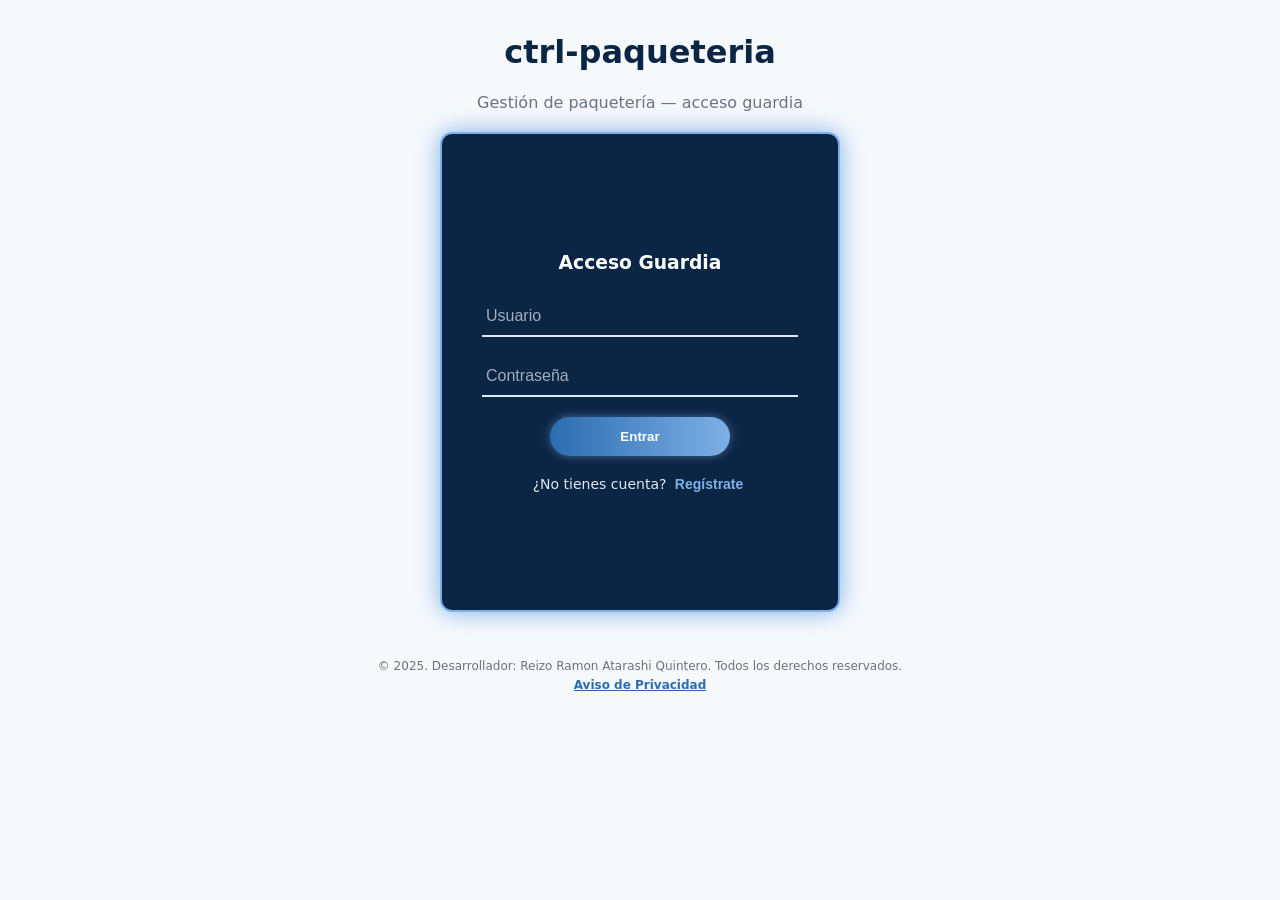
<file: index.html>
<!doctype html>
<html lang="es">
<head>
  <meta charset="utf-8" />
  <meta name="viewport" content="width=device-width,initial-scale=1" />
  <title>ctrl-paqueteria — Login</title>
  <link rel="stylesheet" href="styles.css">
</head>
<body class="page-login">
  <main class="container">
    <header class="brand">
      <h1>ctrl-paqueteria</h1>
      <p class="subtitle">Gestión de paquetería — acceso guardia</p>
    </header>

    <!-- Wrapper para la animación -->
    <div class="wrapper">
      
      <!-- Formulario de Login -->
      <section class="form-box login">
        <form id="loginForm" autocomplete="on">
          <h3>Acceso Guardia</h3>
          <label class="field">
            <span class="sr-only">Usuario</span>
            <input id="loginUsuario" name="usuario" required placeholder="Usuario" />
          </label>

          <label class="field">
            <span class="sr-only">Contraseña</span>
            <input id="loginPass" name="password" type="password" required placeholder="Contraseña" />
          </label>

          <div class="row">
            <button type="submit" class="btn primary">Entrar</button>
          </div>

          <div class="login-register-link">
            <p>¿No tienes cuenta? 
              <button type="button" id="showRegister" class="btn-link">Regístrate</button>
            </p>
          </div>
        </form>
      </section>

      <!-- Formulario de Registro -->
      <section class="form-box register">
        <form id="registerForm">
          <h3>Registro Guardia</h3>
          
          <!-- --- INICIO CAMPO FOTO GUARDIA --- -->
          <label class="file-btn field">
            <input id="regFoto" accept="image/*" type="file" capture="user" />
            <button id="regFotoBtn" type="button" class="btn ghost full">📸 Tomar Foto de Perfil (Obligatorio)</button>
          </label>
          <div id="regFotoPreview" class="preview" style="text-align: center; margin-bottom: 15px;">
            <!-- La vista previa de la foto de perfil aparecerá aquí -->
          </div>
          <!-- --- FIN CAMPO FOTO GUARDIA --- -->
          
          <label class="field">
            <span class="sr-only">Nombre completo</span>
            <input id="regNombre" required placeholder="Nombre completo" />
          </label>

          <label class="field">
            <span class="sr-only">Contraseña</span>
            <input id="regPass" type="password" required placeholder="Contraseña" />
          </label>

          <label class="field">
            <span class="sr-only">Confirma contraseña</span>
            <input id="regPass2" type="password" required placeholder="Confirma contraseña" />
          </label>

          <label class="field">
            <span class="sr-only">Código de Administrador (Opcional)</span>
            <input id="regCodigo" type="password" placeholder="Código de Administrador (Opcional)" />
          </label>


          <div class="row">
            <button type="submit" class="btn primary">Crear cuenta</button>
          </div>

          <div class="login-register-link">
            <p>¿Ya tienes cuenta? 
              <button type="button" id="showLogin" class="btn-link">Acceder</button>
            </p>
          </div>
        </form>
      </section>

    </div> <!-- Fin .wrapper -->

    <!-- Modal de Aviso de Privacidad -->
    <div id="privacyModal" class="modal modal-scrollable hidden">
      <div class="modal-content">
        <button id="closePrivacyBtn" class="btn ghost" style="float:right; padding: 4px 8px; font-size: 16px;">X</button>
        <h3>Aviso de Privacidad</h3>
        <div id="privacyContent" style="font-size: 14px; line-height: 1.6; text-align: left; max-height: 60vh; overflow-y: auto; padding-right: 10px;">
          
          <p><strong>Identidad y Domicilio del Responsable</strong><br>
          La aplicación "ctrl-paqueteria" (en adelante "la Aplicación") es una herramienta desarrollada por Reizo Ramon Atarashi Quintero (en adelante "el Desarrollador"). El responsable del tratamiento de los datos personales recabados a través de esta Aplicación es la Administración del condominio o la Empresa de Seguridad (en adelante "el Responsable") que contrata o implementa el uso de esta herramienta para sus operaciones diarias.</p>

          <p><strong>Datos Personales Recabados</strong><br>
          La Aplicación recopila y almacena localmente en el dispositivo (mediante IndexedDB) los siguientes datos:</p>
          <ul>
            <li><strong>Del Personal de Guardia:</strong> Nombre completo, usuario, contraseña (cifrada), rol (guardia o admin) y fotografía de perfil.</li>
            <li><strong>De Residentes y Paquetes:</strong> Domicilio (calle, número, etc.), nombre del residente(s), número de teléfono, nombre del destinatario, número de guía, nombre de la paquetería y comentarios sobre el paquete.</li>
            <li><strong>Datos Personales Sensibles (Prueba de Entrega):</strong> Fotografías de los paquetes, fotografías de la identificación oficial de quien recibe y la firma digital de quien recibe.</li>
          </ul>

          <p><strong>Finalidad del Tratamiento de Datos</strong><br>
          Los datos personales recabados serán utilizados para las siguientes finalidades primarias:</p>
          <ul>
            <li>Controlar el acceso del personal de seguridad a la Aplicación.</li>
            <li>Registrar la recepción de paquetería en las instalaciones.</li>
            <li>Registrar y verificar fehacientemente la entrega de paquetería al residente o persona autorizada, utilizando la firma y la foto de ID como prueba de entrega.</li>
            <li>Mantener un historial de todos los movimientos de paquetería para fines de consulta, auditoría y aclaraciones, incluyendo la trazabilidad de qué guardia recibió y entregó cada paquete.</li>
            <li>Permitir a usuarios con rol de "Administrador" gestionar la base de datos (eliminar registros) y descargar reportes.</li>
          </ul>
          <p>Como finalidad secundaria, el número de teléfono del residente podrá ser utilizado para enviar notificaciones vía WhatsApp (u otras apps mediante la Web Share API) sobre la llegada o entrega de sus paquetes.</p>

          <p><strong>Almacenamiento y Transferencia de Datos</strong><br>
          Se le informa que todos los datos personales y sensibles mencionados son almacenados de forma local en la base de datos (IndexedDB) del dispositivo (teléfono móvil o tableta) utilizado por el personal de guardia. <strong>Los datos no se transfieren a ningún servidor externo, nube o tercero por parte de la Aplicación.</strong> El "Responsable" (Administración) es el único custodio de la información contenida en el dispositivo. El uso de la función de notificación por WhatsApp implica una interacción con dicho servicio externo bajo los términos y condiciones de WhatsApp (Meta, Inc.).</sP>

          <p><strong>Derechos ARCO</strong><br>
          Usted o su representante legal podrán ejercer cualquiera de los derechos de Acceso, Rectificación, Cancelación u Oposición (en lo sucesivo "Derechos ARCO"), así como revocar su consentimiento para el tratamiento de sus datos personales, comunicándose directamente con el "Responsable" (la Administración del condominio o Empresa de Seguridad), quien gestiona el dispositivo y los datos contenidos en él.</p>

          <p><strong>Cambios al Aviso de Privacidad</strong><br>
          Cualquier modificación a este Aviso de Privacidad será notificada por el "Responsable" (Administración) a través de los medios de comunicación habituales del condominio o empresa.</p>
          <p>Última actualización: 30 de octubre de 2025.</p>
        </div>
      </div>
    </div> <!-- Fin #privacyModal -->


    <!-- Footer Actualizado -->
    <footer class="foot-legal muted">
      © 2025. Desarrollador: Reizo Ramon Atarashi Quintero. Todos los derechos reservados.
      <br>
      <a href="#" id="openPrivacyLink" class="btn-link">Aviso de Privacidad</a>
    </footer>
    
  </main>

  <script src="sql-lite.js"></script>
  <script src="app.js"></script>
</body>
</html>
</file>
<file: styles.css>
/* styles.css final */
:root{
  --navy:#0b2545;
  --blue-700:#113a66;
  --blue-500:#2b6cb0;
  --blue-300:#7fb0e7;
  --accent-red:#d9534f;
  
  /* --- INICIO NUEVA PALETA LOGIN --- */
  --login-bg: #0b2545; /* Azul marino oscuro para fondo */
  --login-panel-bg: #113a66; /* Azul más claro para panel info */
  --login-accent: #7fb0e7; /* Acento celeste para bordes y brillos */
  --login-text: #ffffff; /* Texto blanco */
  --login-muted: #e2e8f0; /* Texto/bordes atenuados */
  /* --- FIN NUEVA PALETA LOGIN --- */

  --rojo-fondo: #fef2f2;
  --rojo-borde: #b91c1c;
  --rojo-texto: #991b1b;
  --verde-fondo: #f0fdf4;
  --verde-borde: #15803d;
  --verde-texto: #14532d;
  
  --pink:#ffb6c1;
  --surface:#f6f9fc;
  --muted:#6b7280;
  --card-radius:12px;
  --gap:12px;
  font-family:system-ui,-apple-system,Segoe UI,Roboto,Arial;
}

*{box-sizing:border-box}
html{
  min-height: 100%; 
}
body{
  margin:0;
  background:linear-gradient(180deg,var(--surface),#fff);
  color:#05203b;
  -webkit-font-smoothing:antialiased;
  -moz-osx-font-smoothing:grayscale;
  padding-bottom:84px; /* space for bottom nav */
  min-height: 100vh; 
}
/* Asegurar que el body de login no tenga padding extra abajo si no es necesario */
.page-login {
  padding-bottom: 0;
}


/* --- ESTILO LOGIN CENTRADO --- */
.page-login .brand {
  text-align: center; /* Centrar texto del header */
  margin-bottom: 20px;
}
.page-login .brand h1 {
  color: var(--navy);
}
.page-login .brand .subtitle {
  color: var(--muted);
}
/* Ocultar span de field en login */
.sr-only {
  position: absolute;
  width: 1px;
  height: 1px;
  padding: 0;
  margin: -1px;
  overflow: hidden;
  clip: rect(0, 0, 0, 0);
  white-space: nowrap;
  border-width: 0;
}
/* --- FIN ESTILO LOGIN CENTRADO --- */


/* header */
.app-header{display:flex;justify-content:space-between;align-items:center;padding:12px 16px;background:linear-gradient(90deg,var(--navy),var(--blue-700));color:white}
.brand-mini h1{margin:0;font-size:18px}
.brand-mini .muted{font-size:13px;color:rgba(255,255,255,0.95)}

/* main container */
.container{max-width:920px;margin:0 auto;padding:12px}
.page-login .container {
  padding-bottom: 0; /* No necesita padding de container normal */
}

/* cards / screens */
.card{background:white;border-radius:var(--card-radius);padding:14px;box-shadow:0 6px 18px rgba(11,37,69,0.06);margin-bottom:var(--gap)}
/* .screen.hidden{display:none} -> Ya no se usa .hidden para pantallas */


/* --- INICIO ANIMACIÓN DESLIZAMIENTO SCREENS --- */
.app-main {
  overflow: hidden; /* Oculta las pantallas fuera de vista */
  /* Quitar padding lateral para que el wrapper ocupe todo */
  padding: 12px 0; 
}

.screens-wrapper {
  display: flex;
  width: 400%; /* --- CAMBIO: 100% por cada una de las 4 pantallas --- */
  transition: transform 0.4s ease-in-out;
}

.screen {
  width: 25%; /* --- CAMBIO: Cada pantalla ocupa 1/4 del wrapper --- */
  flex-shrink: 0;
  /* Añadir padding que quitamos del .app-main */
  padding-left: 12px;
  padding-right: 12px;
}

/* Controlar la posición del wrapper */
/* Mueve el wrapper 0%, 25%, 50% o 75% de su *propio* ancho */
.app-main.show-paqueteria .screens-wrapper {
  transform: translateX(0);
}
.app-main.show-directorio .screens-wrapper {
  transform: translateX(-25%);
}
.app-main.show-historial .screens-wrapper {
  transform: translateX(-50%);
}
.app-main.show-admin .screens-wrapper {
  transform: translateX(-75%);
}
/* --- FIN ANIMACIÓN DESLIZAMIENTO SCREENS --- */


.field{display:block;margin-bottom:10px}
.field span{display:block;font-size:13px;color:var(--muted);margin-bottom:6px}
input,textarea,select{
  width:100%;
  padding:10px 12px;
  border-radius:8px;
  border:1px solid #e2e8f0;
  font-size:15px;
  outline:none;
}
textarea{resize:vertical}
.row{
  display:flex;
  gap:8px;
  margin-top:8px;
  flex-wrap: wrap; /* Para que los botones se apilen si no caben */
}
.btn{
  padding:10px 12px;
  border-radius:10px;
  border:0;
  background:transparent;
  font-weight:600;
  cursor: pointer;
}
.btn.full{flex:1 1 100%;} /* Asegura que .full ocupe todo el ancho al apilarse */
.btn.primary{background:var(--blue-500);color:white}
.btn.ghost{border:1px solid rgba(5,32,59,0.06);background:#fff; box-shadow: 0 1px 2px rgba(0,0,0,0.05);}

/* --- INICIO NUEVOS BOTONES --- */
.btn.danger {
  background: var(--rojo-borde);
  color: white;
}
.btn.danger-ghost {
  background: var(--rojo-fondo);
  color: var(--rojo-texto);
  border: 1px solid var(--rojo-fondo);
  font-weight: 600;
}
.nav-btn-admin {
  color: var(--rojo-texto); /* Color distintivo para admin */
}
/* --- FIN NUEVOS BOTONES --- */


.muted{color:var(--muted);font-size:13px}

.btn:disabled {
  background: #f1f5f9; /* Color grisáceo */
  color: #94a3b8; /* Color de texto apagado */
  cursor: not-allowed;
  border-color: #e2e8f0;
}

/* suggestions */
.suggestions{position:relative;margin-top:6px}
.suggestions ul{list-style:none;padding:6px;margin:0;border-radius:8px;background:#fff;border:1px solid #e6eefb;max-height:160px;overflow:auto}
.suggestions li{padding:8px;border-bottom:1px dashed #f1f5f9;cursor:pointer}
.suggestions li:hover{background:#f1f8ff}

/* preview images */
.preview img{
  width:120px;
  height:120px;
  object-fit:cover;
  border-radius:8px;
  margin-top:8px;
  display:inline-block; /* Centrar con text-align */
}
/* --- INICIO VISTA PREVIA FOTO PERFIL --- */
#regFotoPreview img {
  border-radius: 50%; /* Foto de perfil circular */
  border: 3px solid var(--login-accent);
}
/* --- FIN VISTA PREVIA FOTO PERFIL --- */


/* thumbnails in historial */
.thumb{
  width: 80px; /* Más pequeño para la galería de tarjeta */
  height: 80px;
  object-fit:cover;
  border-radius:8px;
  cursor: pointer;
  border: 1px solid #e2e8f0;
  transition: transform 0.2s ease;
}
.thumb:hover {
  transform: scale(1.05);
}
.thumb-firma{
  background-color:#fff; 
  border: 1px solid #e2e8f0; /* Borde suave para ver el recuadro */
  object-fit: contain; /* Para que la firma no se corte */
  padding: 4px; /* Pequeño espacio interno */
}
.thumb-miniatura {
  width: 40px; /* Tamaño más pequeño para el modal */
  height: 40px;
  object-fit: cover;
  border-radius: 4px;
  cursor: pointer;
  border: 1px solid #e2e8f0; /* Un borde sutil */
}

/* modal viewer */
#imageViewer{position:fixed;inset:0;display:flex;align-items:center;justify-content:center;background:rgba(3,6,23,0.85);padding:16px;z-index:60}
.viewer-content{position:relative;max-width:920px;width:100%;display:flex;align-items:center;justify-content:center}
.viewer-content img{max-width:100%;max-height:85vh;border-radius:10px;box-shadow:0 8px 30px rgba(2,6,23,0.4)}
#imageViewer.hidden{display:none}

/* modal signature */
.modal{position:fixed;inset:0;display:flex;align-items:center;justify-content:center;background:rgba(3,6,23,0.35);padding:16px;z-index:50}
.modal .modal-content{background:white;padding:12px;border-radius:10px;max-width:420px;width:100%}
.modal.hidden{display:none}

.modal.modal-scrollable {
  align-items: flex-start;
  padding-top: 20px;
  padding-bottom: 20px;
}
.modal.modal-scrollable .modal-content {
  max-height: calc(100vh - 40px); /* Altura de la pantalla menos el padding */
  overflow-y: auto;
  /* Aumentar max-width para aviso de privacidad */
  max-width: 600px; 
}


#confirmEntregarMsg {
  margin-bottom: 16px;
  font-size: 15px;
  line-height: 1.5;
  color: #333;
}

/* --- ESTILOS MODAL VARIOS --- */
#domicilioVariosTxt {
  color: var(--navy);
  font-weight: 600;
  display: block;
  margin-bottom: 8px;
}
#listaPaquetesVarios {
  max-height: 150px;
  overflow-y: auto;
  border: 1px solid #e2e8f0;
  border-radius: 8px;
  padding: 8px;
  margin-top: 8px;
  margin-bottom: 8px;
}
#listaPaquetesVarios ul {
  list-style: none;
  padding: 0;
  margin: 0;
}
#listaPaquetesVarios li {
  font-size: 14px;
  padding: 8px 4px; 
  border-bottom: 1px dashed #f1f5f9;
  line-height: 1.4; 
}
#listaPaquetesVarios li:last-child {
  border-bottom: none;
}
#listaPaquetesVarios li .info-paquete {
  font-size: 12px;
  color: var(--muted); 
  margin-top: 2px;
}

/* signature canvas styling */
#firmaCanvas{display:block;border:2px dashed #cfe6ff;border-radius:8px;margin:10px auto 6px;touch-action:none;max-width:100%}

/* bottom nav */
.bottom-nav{position:fixed;left:0;right:0;bottom:0;height:64px;background:white;border-top:1px solid #e6eefb;display:flex;justify-content:space-around;align-items:center;z-index:70}
.nav-btn{background:transparent;border:0;padding:8px 12px;font-weight:700}
.nav-btn.active{color:var(--blue-700)}

/* table */
.table{max-height:420px;overflow:auto;margin-top:8px}
.table .row{display:flex;align-items:center;justify-content:space-between;padding:8px;border-bottom:1px solid #f1f5f9;font-size:14px;
  border-left: 4px solid transparent; /* Borde base */
  transition: background-color 0.3s ease;
  flex-wrap: wrap; /* Para que las miniaturas se apilen si no caben */
}
.table .info{flex:1; min-width: 150px;} /* Asegura un ancho mínimo para la info */

/* INICIO MODIFICACIÓN: Estilo para tel en tabla directorio */
.table .info .telefono {
  font-size: 13px;
  color: var(--blue-700);
  font-weight: 500;
  margin-top: 4px;
}
/* FIN MODIFICACIÓN */


/* --- INICIO NUEVO LAYOUT DE HISTORIAL --- */
.historial-container {
  display: flex;
  flex-direction: column;
  gap: 16px;
  margin-top: 12px;
}
.historial-card {
  background: #fff;
  border-radius: var(--card-radius);
  border: 1px solid #e2e8f0;
  box-shadow: 0 4px 12px rgba(11,37,69,0.04);
  overflow: hidden; /* Para contener los bordes */
}
.historial-card .card-header {
  padding: 10px 14px;
  border-bottom: 1px solid #f1f5f9;
}
.historial-card .card-header strong {
  color: var(--navy);
  font-size: 16px;
  display: block;
  margin-bottom: 2px;
}
.historial-card .card-header .guia {
  font-size: 13px;
  color: var(--muted);
}
.historial-card .card-body {
  padding: 14px;
  display: flex;
  flex-direction: column;
  gap: 12px;
}
.historial-card .card-section {
  font-size: 14px;
}
.historial-card .card-section .label {
  font-size: 12px;
  color: var(--muted);
  text-transform: uppercase;
  margin-bottom: 4px;
  display: block;
}
.historial-card .comentarios {
  background: #f8fafc;
  padding: 8px 10px;
  border-radius: 6px;
  font-style: italic;
  color: #334155;
  border-left: 3px solid var(--blue-300);
}
.historial-card .trazabilidad {
  display: flex;
  gap: 10px;
  justify-content: space-between;
  padding-top: 8px;
  border-top: 1px dashed #e2e8f0;
}
.guardia-info {
  display: flex;
  align-items: center;
  gap: 8px;
}
.guardia-thumb {
  width: 40px;
  height: 40px;
  border-radius: 50%;
  object-fit: cover;
  border: 2px solid #e2e8f0;
  background: #f1f5f9; /* Fallback si no hay foto */
}
.guardia-info-texto {
  display: flex;
  flex-direction: column;
}
.guardia-info-texto .fecha {
  font-size: 12px;
  color: var(--muted);
}
.galeria-thumbs {
  display: flex;
  gap: 8px;
  flex-wrap: wrap;
}
.card-footer {
  padding: 10px 14px;
  background: #f8fafc;
  border-top: 1px solid #f1f5f9;
  display: flex;
  justify-content: flex-end; /* Alinea botones a la derecha */
  gap: 8px;
}

/* Colores de estado para la tarjeta */
.historial-card.estado-en_caseta {
  border-left: 5px solid var(--rojo-borde);
}
.historial-card.estado-entregado {
  border-left: 5px solid var(--verde-borde);
}
.historial-card.estado-en_caseta .estado-tag {
  background: var(--rojo-fondo);
  color: var(--rojo-texto);
  padding: 3px 8px;
  border-radius: 12px;
  font-size: 12px;
  font-weight: 600;
  display: inline-block;
}
.historial-card.estado-entregado .estado-tag {
  background: var(--verde-fondo);
  color: var(--verde-texto);
  padding: 3px 8px;
  border-radius: 12px;
  font-size: 12px;
  font-weight: 600;
  display: inline-block;
}
/* --- FIN NUEVO LAYOUT DE HISTORIAL --- */


.table .row.estado-en_caseta {
  background-color: var(--rojo-fondo);
  border-left-color: var(--rojo-borde);
}
.table .row.estado-entregado {
  background-color: var(--verde-fondo);
  border-left-color: var(--verde-borde);
}

/* --- INICIO NUEVO ESTILO CONTADOR --- */
.contador {
  background-color: #f1f5f9;
  color: #475569;
  padding: 8px 12px;
  border-radius: 8px;
  font-size: 14px;
  font-weight: 600;
  text-align: center;
  margin: 10px 0;
}
/* --- FIN NUEVO ESTILO CONTADOR --- */

/* --- INICIO NUEVO ESTILO RADIO BUTTONS --- */
.radio-group {
  border: 1px solid #e2e8f0;
  border-radius: 8px;
  padding: 10px;
}
.radio-group span {
  font-size: 13px;
  color: var(--muted);
  margin-bottom: 8px;
}
.radio-group label {
  display: flex;
  align-items: center;
  gap: 8px;
  font-size: 14px;
  margin-bottom: 5px;
}
.radio-group input[type="radio"] {
  width: auto; /* Ancho natural */
  accent-color: var(--blue-500); /* Color del check */
}
/* --- FIN NUEVO ESTILO RADIO BUTTONS --- */


/* ****** INICIO NUEVOS ESTILOS DE FILTRO ****** */
.filters {
  display: flex;
  flex-wrap: wrap; /* Permitir que los filtros pasen a la siguiente línea si no caben */
  gap: 10px;
  margin-bottom: 12px;
}

/* Ocupar todo el ancho en los filtros principales */
.filters #buscarHist,
.filters #filtroEstado {
  width: 100%;
}

.filter-date-range {
  display: flex;
  align-items: center;
  justify-content: space-between; /* Distribuir espacio */
  width: 100%;
  gap: 8px;
}

.date-range-separator {
  font-size: 14px;
  color: var(--muted);
  font-weight: 500;
}

.date-picker-btn {
  /* Apariencia de input/botón */
  flex: 1; /* Ocupar espacio disponible */
  display: block;
  padding: 10px 12px;
  border-radius: 8px;
  border: 1px solid #e2e8f0;
  background: #fff; /* Fondo blanco como los inputs */
  font-size: 14px; /* Un poco más pequeño para que quepa */
  font-weight: 500;
  text-align: center;
  cursor: pointer;
  position: relative; /* Para ocultar el input real */
  color: #333; /* Color de texto normal */
}

.date-picker-btn:hover {
  background: #f8fafc;
}

/* Ocultar el input de fecha real */
.date-picker-btn input[type="date"] {
  position: absolute;
  left: 0;
  top: 0;
  width: 100%;
  height: 100%;
  opacity: 0; /* Lo hace invisible */
  cursor: pointer;
}

/* Estilo para el span que muestra la fecha */
.date-picker-btn span {
  pointer-events: none; /* Asegura que el clic llegue al input */
}

/* Cuando una fecha es seleccionada, el span se ve diferente */
.date-picker-btn.has-value span {
  color: var(--blue-700);
  font-weight: 600;
}
/* ****** FIN NUEVOS ESTILOS DE FILTRO ****** */


#statusMsg {
  /* margin-top: 10px; */ /* Quitado para moverlo fuera del card */
  padding: 12px;
  border-radius: 8px;
  display: none; /* Oculto por defecto */
  font-size: 14px;
  font-weight: 500;
  transition: all 0.3s ease;
}
#statusMsg.show {
  display: block; /* Se muestra con la clase 'show' */
}
#statusMsg.success {
  background: #f0fdf4; /* Verde claro */
  color: #15803d; /* Verde oscuro */
}
#statusMsg.error {
  background: #fef2f2; /* Rojo claro */
  color: #b91c1c; /* Rojo oscuro */
  font-weight: 600;
}

/* small adjustments */
.file-btn input[type="file"]{display:none} /* Oculta el input de archivo */
.hidden{display:none}


/* --- INICIO ESTILOS LOGIN/REGISTER ANIMADO (Paleta Azul) --- */

/* Fondo de la página de login */
.page-login {
  background: var(--surface);
}

/* Contenedor principal de la animación, basado en tu solicitud */
.page-login .wrapper {
  position: relative;
  /* Ancho más pequeño para un solo formulario a la vez */
  width: 400px; 
  max-width: 100%; /* Para que no se desborde en móviles */
  /* height: 480px; -> CAMBIO: Altura flexible */
  min-height: 480px;
  background: var(--login-bg); /* Fondo marino oscuro */
  border: 2px solid var(--login-accent); /* Borde celeste */
  overflow: hidden; /* Clave para la animación */
  box-shadow: 0 0 25px var(--login-accent); /* Brillo celeste */
  margin: 20px auto; /* Centrar el wrapper */
  border-radius: var(--card-radius);
  color: var(--login-text); /* Texto blanco por defecto */
  
  /* --- CAMBIO: Ajustar altura dinámicamente --- */
  height: 620px; /* Altura base para registro con foto */
  transition: height 0.6s ease-in-out;
}
/* Ajustar altura cuando se muestra el login */
.container:not(.active) .wrapper {
  height: 480px;
}


/* Estilo base para ambos formularios (Login y Register) */
.wrapper .form-box {
  position: absolute; /* Posicionados para deslizarse */
  top: 0;
  width: 100%;
  height: 100%;
  display: flex;
  flex-direction: column;
  justify-content: center;
  padding: 40px;
  transition: transform 0.6s ease-in-out, opacity 0.5s ease;
  backface-visibility: hidden; /* Evitar parpadeos */
}
.wrapper .form-box h3 {
  margin-top: 0;
  margin-bottom: 24px;
  color: var(--login-text);
  text-align: center;
  font-weight: 600;
}

/* --- ESTILOS DE FORMULARIO (Inputs) --- */
.wrapper .form-box .field {
  margin-bottom: 20px;
  position: relative;
}

/* Inputs estilo "línea inferior" */
.wrapper .form-box input {
  background: transparent;
  border: none;
  border-bottom: 2px solid var(--login-muted);
  color: var(--login-text); /* Texto blanco al escribir */
  border-radius: 0; /* Quitar bordes redondeados */
  padding: 10px 4px; /* Ajustar padding */
  font-size: 16px;
  width: 100%; /* Asegurar ancho completo */
}
.wrapper .form-box input::placeholder {
  color: var(--login-muted);
  opacity: 0.7;
}
.wrapper .form-box input:focus {
  outline: none;
  border-bottom-color: var(--login-accent); /* Color al enfocar */
}

/* --- Centrar fila de botón --- */
.wrapper .form-box .row {
  justify-content: center; /* Centrar el botón */
  margin-top: 10px;
}

/* --- BOTÓN PRIMARIO (Redondeado y centrado) --- */
.wrapper .btn.primary {
  background: linear-gradient(90deg, var(--blue-500), var(--login-accent));
  border-radius: 25px; /* Botón redondeado */
  border: none;
  box-shadow: 0 0 10px rgba(127, 176, 231, 0.5); /* Brillo sutil */
  font-weight: 600;
  padding: 12px; /* Más padding */
  transition: all 0.3s ease;
  min-width: 180px; /* Ancho mínimo como en la imagen */
  flex: none; /* Quitar .full behavior */
  width: auto;
}
.wrapper .btn.primary:hover {
  opacity: 0.9;
  box-shadow: 0 0 15px rgba(127, 176, 231, 0.8);
}

/* --- LINKS (Registrarse / Acceder) --- */
.wrapper .form-box .login-register-link {
  font-size: 14px;
  color: var(--login-muted);
  text-align: center;
  margin-top: 20px;
}
.wrapper .form-box .login-register-link p {
  margin: 0;
}
.wrapper .form-box .login-register-link .btn-link {
  background: none;
  border: none;
  color: var(--login-accent); /* Color acento */
  font-weight: 600;
  cursor: pointer;
  padding: 0 4px;
  font-size: 14px;
}
.wrapper .form-box .login-register-link .btn-link:hover {
  text-decoration: underline;
}


/* --- LÓGICA DE ANIMACIÓN (Actualizada) --- */

/* Estado inicial: LOGIN (visible) */
.wrapper .form-box.login {
  transform: translateX(0);
  opacity: 1;
}

/* Estado inicial: REGISTER (oculto a la derecha) */
.wrapper .form-box.register {
  transform: translateX(100%);
  opacity: 0;
}

/* --- ESTADO ACTIVO (Mostrando Register) --- */

/* El JS añade .active a main.container */
.container.active .wrapper .form-box.login {
  /* Mover login a la izquierda y ocultar */
  transform: translateX(-100%);
  opacity: 0;
  transition-delay: 0s;
}

.container.active .wrapper .form-box.register {
  /* Mover register al centro */
  transform: translateX(0);
  opacity: 1;
  transition-delay: 0.1s;
}

/* --- INICIO ESTILOS MÓVILES LOGIN --- */
@media (max-width: 480px) {
  .page-login .brand {
     padding-top: 10px; /* Más espacio arriba en móvil */
  }

  .page-login .wrapper {
    /* El wrapper ya es 400px max-width, así que se adapta bien */
    margin: 10px auto;
    border-width: 1px;
    box-shadow: 0 0 15px rgba(127, 176, 231, 0.4);
    height: auto; /* Altura automática en móvil */
    min-height: 620px; /* Altura mínima para registro */
  }
  
  /* Corregir altura de login en móvil */
  .container:not(.active) .wrapper {
    height: auto;
    min-height: 480px;
  }
  
  .wrapper .form-box {
    padding: 30px 25px; /* Menos padding en móvil */
  }
  
  .wrapper .btn.primary {
     min-width: 150px; /* Botón un poco más pequeño en móvil */
  }
}
/* --- FIN ESTILOS MÓVILES LOGIN --- */

/* --- FIN ESTILOS LOGIN/REGISTER REDISEÑADO --- */


/* --- INICIO ESTILOS FOOTER Y PRIVACIDAD --- */
.foot-legal {
  text-align: center;
  padding: 25px 15px; /* Más padding superior */
  font-size: 12px;
  line-height: 1.6;
  color: var(--muted);
  width: 100%;
}
.foot-legal .btn-link {
  background: none;
  border: none;
  color: var(--blue-500); /* Azul estándar de la app */
  font-weight: 600;
  cursor: pointer;
  font-size: 12px;
  text-decoration: underline;
}
.foot-legal .btn-link:hover {
  color: var(--navy);
}

/* Asegurar que el modal de privacidad se vea bien en la pág de login */
.page-login .modal .modal-content {
  color: #05203b; /* Texto oscuro normal, no blanco */
  text-align: left;
}
.page-login .modal .modal-content h3 {
  color: #05203b;
  text-align: left;
  margin-top: 0;
}
.page-login .modal .modal-content ul {
  padding-left: 20px;
}
.page-login .modal .modal-content li {
  margin-bottom: 8px;
}
/* --- FIN ESTILOS FOOTER Y PRIVACIDAD --- */
</file>
